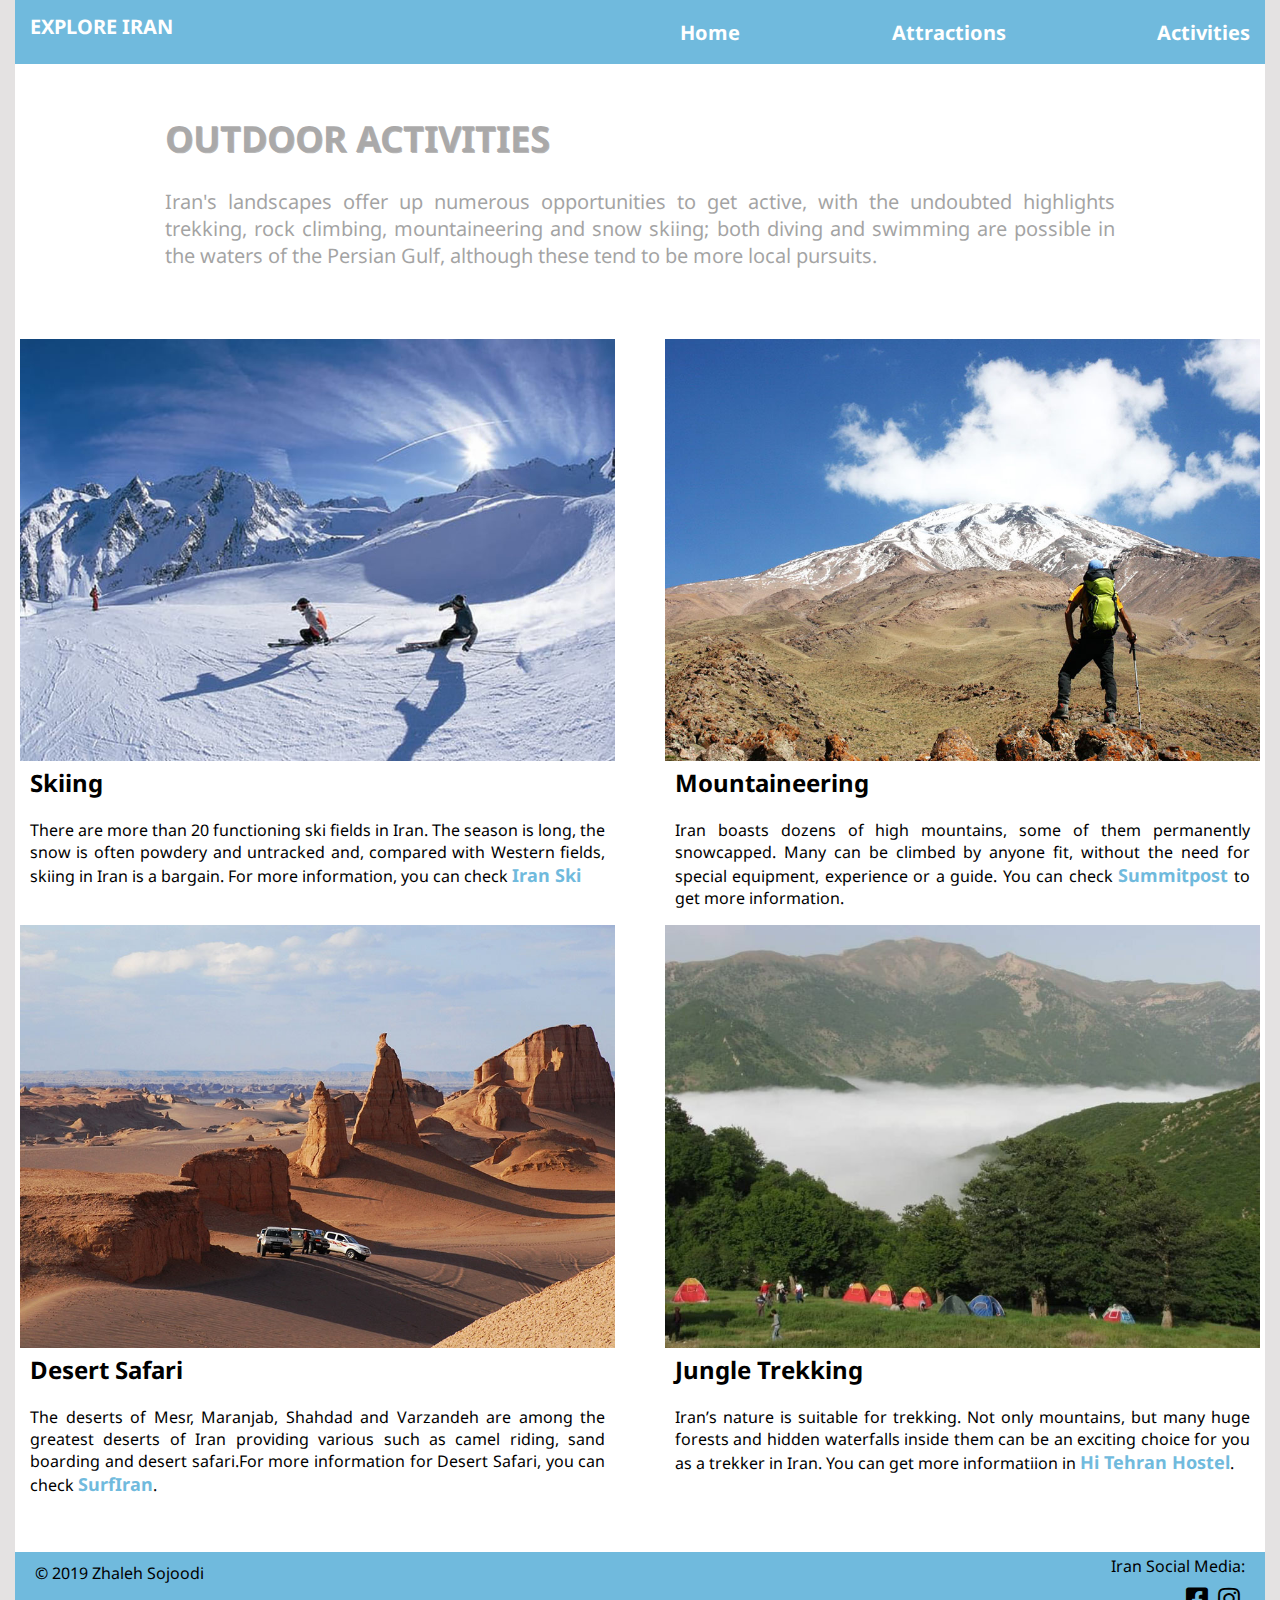
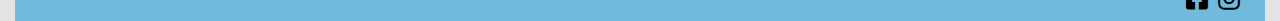
<file: activities.html>
<!DOCTYPE html>
<html lang="en">
<head>
    <meta charset="UTF-8">
    <meta name="viewport" content="width=device-width, initial-scale=1.0">
    <meta http-equiv="X-UA-Compatible" content="ie=edge">
    <link href="https://fonts.googleapis.com/css?family=Noto+Sans&display=swap" rel="stylesheet">
    <link href="https://use.fontawesome.com/releases/v5.0.7/css/all.css" rel="stylesheet">
    <link rel="stylesheet" href="style/reset.css">
    <link rel="stylesheet" href="style/style.css">
    <title>Iran</title>
    <script src="https://ajax.googleapis.com/ajax/libs/jquery/3.4.1/jquery.min.js"></script>
    <script>
        $(function(){
            $('.banner').fadeIn(2000);
        });
    </script>
</head>
<body>
    <div class="wrapper">
        <header>
            <div class="top-bar">
                <h1><a href="index.html">EXPLORE IRAN</a></h1>
                <button class="nav-button" id="nav-button">
                       <span class="hamburger-icon">&#9776;</span>
                        <span class="sr-only">Menu</span>
                </button>
                <nav>
                    <ul>
                        <li><a href="index.html">Home</a></li>
                        <li><a href="heritage-attractions.html">Attractions</a></li>
                        <li><a href="activities.html">Activities</a></li>
                    </ul>
                </nav>
             </div>
        </header>
        <div class= "page-content">
            <main>
                <div class="banner info-text second">
                    <h1>OUTDOOR ACTIVITIES</h1>
                    <p>Iran's landscapes offer up numerous opportunities to get active, with the undoubted highlights trekking, rock climbing, mountaineering and snow skiing; both diving and swimming are possible in the waters of the Persian Gulf, although these tend to be more local pursuits.</p>
                </div>
                <section class="activities">
                    <article class="activity">
                        <div class="activity-image"><img src="images/activities/skiing.jpg"  alt="ski in Dizin"></div>
                       <div class="activity-content">
                            <h2>Skiing</h2>
                            <p>There are more than 20 functioning ski fields in Iran. The season is long, the snow is often powdery and untracked and, compared with Western fields, skiing in Iran is a bargain. For more information, you can check <a href="http://iranski.com/">Iran Ski</a></p>
                       </div>
                    </article>
                    <article class="activity">
                        <div class="activity-image"><img src="images/activities/mountaineering.jpg"  alt="Damavand mountain"></div>
                        <div class="activity-content">
                            <h2>Mountaineering</h2>
                            <p>Iran boasts dozens of high mountains, some of them permanently snowcapped. Many can be climbed by anyone fit, without the need for special equipment, experience or a guide. You can check <a href="https://www.summitpost.org/object_list.php?object_name=Iran">Summitpost</a> to get more information.</p>
                        </div>
                    </article>
                    <article class="activity">
                        <div class="activity-image"><img src="images/activities/desert-safari.jpg"  alt="safari in Shahdad-kalut desert"></div>
                        <div class="activity-content">
                            <h2>Desert Safari</h2>
                            <p>The deserts of Mesr, Maranjab, Shahdad and Varzandeh are among the greatest deserts of Iran providing various such as camel riding, sand boarding and desert safari.For more information for Desert Safari, you can check <a href="https://surfiran.com/iran-tours/iran-desert-safari-4x4-iran-desert-tour/">SurfIran</a>. </p>
                        </div>
                    </article>
                    <article class="activity">
                        <div class="activity-image"><img src="images/activities/jungle-trekking.jpg"  alt="trekking in north of Iran forest"></div>
                        <div class="activity-content">
                            <h2>Jungle Trekking</h2>
                            <p>Iran’s nature is suitable for trekking. Not only mountains, but many huge forests and hidden waterfalls inside them can be an exciting choice for you as a trekker in Iran. You can get more informatiion in <a href="https://www.hitehranhostel.com/trekking-iran/">Hi Tehran Hostel</a>. </p>
                        </div>
                    </article>
                </section>
            </main>
            <footer>
                <p>&copy; 2019 Zhaleh Sojoodi</p>
                <div class="social-media">
                    <p>Iran Social Media:</p>
                    <a href="https://www.instagram.com/mustseeiran/"><i class="fab fa-instagram"></i></a>
                    <a href="https://www.facebook.com/MustSeeIran1/"><i class="fab fa-facebook-square"></i></a>
                </div>
            </footer>
        </div>
    </div>
    <script src="scripts/jquery-3.4.1.min.js"></script>
    <script src="scripts/jquery.cycle2.min.js"></script>
    <script src="scripts/script.js"></script>   
</body>
</html>
</file>
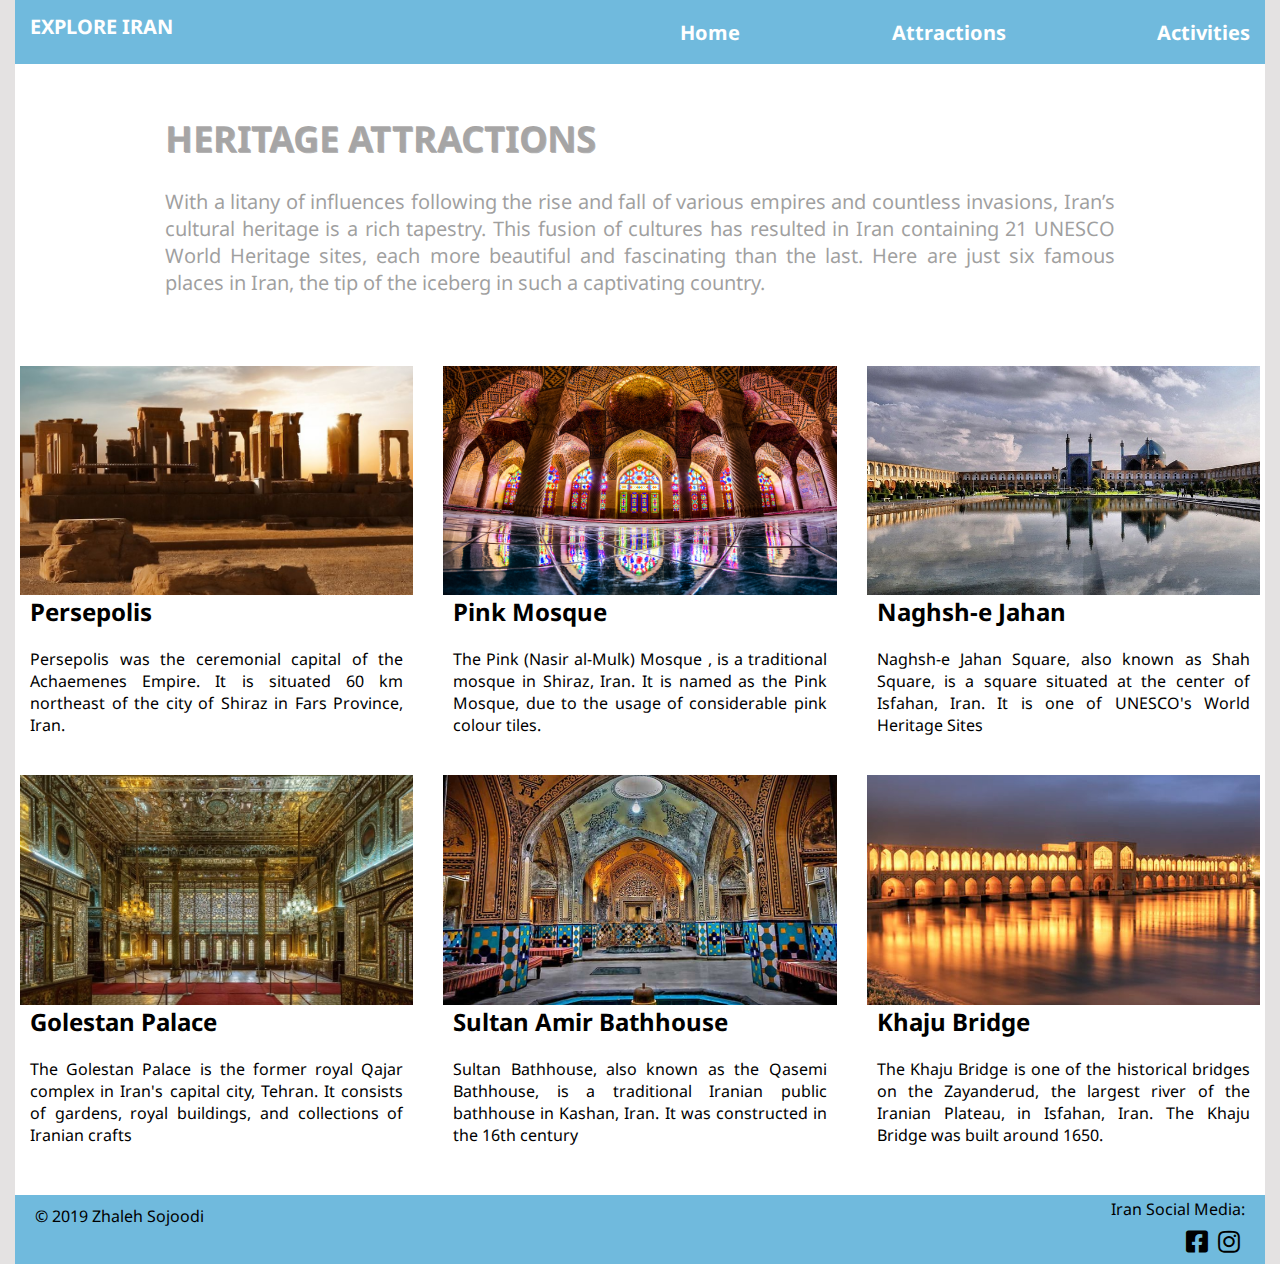
<file: heritage-attractions.html>
<!DOCTYPE html>
<html lang="en">
<head>
    <meta charset="UTF-8">
    <meta name="viewport" content="width=device-width, initial-scale=1.0">
    <meta http-equiv="X-UA-Compatible" content="ie=edge">
    <link href="https://fonts.googleapis.com/css?family=Noto+Sans&display=swap" rel="stylesheet">
    <link href="https://use.fontawesome.com/releases/v5.0.7/css/all.css" rel="stylesheet">
    <link rel="stylesheet" href="style/reset.css">
    <link rel="stylesheet" href="style/style.css">
    <title>Iran</title>
    <script src="https://ajax.googleapis.com/ajax/libs/jquery/3.4.1/jquery.min.js"></script>
    <script>
        $(function(){
            $('.banner').fadeIn(2000); 
        });
    </script>
</head>
<body>
    <div class="wrapper">
        <header>
            <div class="top-bar">
                <h1><a href="index.html">EXPLORE IRAN</a></h1>
                <button class="nav-button" id="nav-button">
                    <span class="hamburger-icon">&#9776;</span>
                    <span class="sr-only">Menu</span>
                </button>
                <nav>
                    <ul>
                        <li><a href="index.html">Home</a></li>
                        <li><a href="heritage-attractions.html">Attractions</a></li>
                        <li><a href="activities.html">Activities</a></li>
                    </ul>
                </nav>
            </div>
        </header>
        <div class="page-content-wrap">
        <main>
            <div class=" banner info-text">
                <h1>HERITAGE Attractions</h1>
                          
                <p>With a litany of influences following the rise and fall of various empires and
                countless invasions, Iran’s cultural heritage is a rich tapestry. This fusion of
                cultures has resulted in Iran containing 21 UNESCO World
                Heritage sites, each more beautiful and fascinating than the last. Here are just
                six famous places in Iran, the tip of the iceberg in such a captivating country.</p>
            </div>
            <section class="sites">
                <article class = "site">
                    <div class="site-image"><a href="https://en.wikipedia.org/wiki/Persepolis"><img src="images/heritage/persepolis.jpg" alt="Persepolis in Shiraz"></a></div>
                    <div class="site-content">
                    <h2>Persepolis</h2>
                     <p>Persepolis was the ceremonial capital of the Achaemenes Empire. It is situated 60 km northeast of the city of Shiraz in Fars Province, Iran.</p>
                    </div>
                </article>
                <article class = "site">
                    <div class="site-image"><a href="https://en.wikipedia.org/wiki/Nasir-ol-molk_Mosque"><img src="images/heritage/pink-mosque.jpg" alt="a mosque in Shiraz"></a></div>
                    <div class="site-content">
                    <h2>Pink Mosque</h2>
                     <p>The Pink &#40;Nasir al-Mulk&#41; Mosque , is a traditional mosque in Shiraz, Iran. It is named as the Pink Mosque, due to the usage of considerable pink colour tiles.</p>
                    </div>
                </article>
                <article class = "site">
                    <div class="site-image"><a href="https://en.wikipedia.org/wiki/Naqsh-e_Jahan_Square"><img src="images/heritage/naghshe-jahan.jpg" alt="Naghsh-e jahan square in Isfahan"></a></div>
                    <div class="site-content">
                    <h2>Naghsh-e Jahan</h2>
                    <p>Naghsh-e Jahan Square, also known as Shah Square, is a square situated at the center of Isfahan, Iran. It is one of UNESCO's World Heritage Sites</p>
                    </div>
                </article>
                <article class = "site">
                    <div class="site-image"><a href="https://en.wikipedia.org/wiki/Golestan_Palace"><img src="images/heritage/golestan_palace.jpg" alt="a palace in Tehran"></a></div>
                    <div class="site-content">
                    <h2>Golestan Palace</h2>
                     <p>The Golestan Palace is the former royal Qajar complex in Iran's capital city, Tehran. It consists of gardens, royal buildings, and collections of Iranian crafts</p>
                    </div>
                </article>
                <article class = "site">
                    <div class="site-image"><a href="https://en.wikipedia.org/wiki/Sultan_Amir_Ahmad_Bathhouse"><img src="images/heritage/bathhouse.jpg" alt="beutiful bath in Kashan"></a></div>
                    <div class="site-content">
                    <h2>Sultan Amir Bathhouse</h2>
                    <p>Sultan Bathhouse, also known as the Qasemi Bathhouse, is a traditional Iranian public bathhouse in Kashan, Iran. It was constructed in the 16th century</p>
                    </div>
                </article>
                <article class = "site">
                    <div class="site-image"><a href="https://en.wikipedia.org/wiki/Khaju_Bridge"><img src="images/heritage/khaju_bridge.jpg" alt="bridge in Isfahan"></a></div>
                    <div class="site-content">
                    <h2>Khaju Bridge</h2>
                    <p>The Khaju Bridge is one of the historical bridges on the Zayanderud, the largest river of the Iranian Plateau, in Isfahan, Iran. The Khaju Bridge was built around 1650. </p>
                    </div>
                </article>
            </section>
        </main>
        <footer>
            <p>&copy; 2019 Zhaleh Sojoodi</p>
            <div class="social-media">
                <p>Iran Social Media:</p>
                <a href="https://www.instagram.com/mustseeiran/"><i class="fab fa-instagram"></i></a>
                <a href="https://www.facebook.com/MustSeeIran1/"><i class="fab fa-facebook-square"></i></a>
            </div>
        </footer>
    </div>
    </div>
    <script src="scripts/jquery-3.4.1.min.js"></script>
    <script src="scripts/jquery.cycle2.min.js"></script>
    <script src="scripts/script.js"></script>
</body>
</html>
</file>
<file: style/style.css>
*,
*:before,
*:after {
    box-sizing: border-box;
}
body{
    font-family: 'Noto Sans', sans-serif;
    background-color: rgb(228, 226, 226);
   
}
hr{
    margin:0;
}
img{
    max-width:100%;
}
a{
    text-decoration: none;
    color:rgb(112, 186, 221);
    font-size:18px;
    font-weight: bold;
}
a:hover{
    color:rgb(8, 72, 102);
    text-transform: uppercase;
}
li{
    list-style: none;
}
p{
    text-align: justify;
}
.wrapper{
    margin:0 auto;
    max-width:1250px;
    background-color: white;
}

/**************************navigation***************************/
.top-bar a{
    font-size:20px;
    font-weight:bold;
    color:white;
}
.top-bar a:hover{
    color:rgb(2, 44, 63);
}
.top-bar{
    display:flex;
    flex-wrap:wrap;
    justify-content: space-between;
    align-items: center;
    width:100%;
    background-color: rgb(112, 186, 221);
    padding:0 15px;
}
.nav-button{
    background-color:  rgb(112, 186, 221);
    border:none;
    cursor:pointer;
    font-size:36px;
    width:50px;
    height:50px;
    color:white;
}
.top-bar nav{
    display:none;
}
.show .top-bar nav{
    display:block;
    width:100%;
}
.sr-only{
    position:absolute;
    border:0;
    overflow:hidden;
    clip: rect(0,0,0,0);
    width:1px;
    height:1px;
    margin:-1px;
    padding:0;
}
/**********************************************************/
.banner{
    display:none;
}
.banner h1 {
    font-size:25px;
    text-transform: uppercase;
    text-shadow: -1px -1px 0px rgba(255,255,255,0.3), 1px 1px 0px rgba(0,0,0,0.8);
    color:rgb(20, 16, 16);
    text-transform: uppercase;
}
.info-text{
    padding:20px 35px;;
    font-size: 16px;
}
.iran-slider{
    position:relative;
    padding:50px 0;
}
.prev,.next{
    display:block;
    background:none;
    border:none;
    position:absolute;
    cursor:pointer;
    z-index:999;
    width:40px;
    top:50%;
}
.prev{
	left:20px;
}
.next{
	right:20px;
}
.iran-slider-th-container{
    display:none;
}
table caption{
    padding:20px;
    text-align: center;
}
table caption a{
    font-size:20px;;
}
table {
    margin:0 auto;
    text-align:center;
    width:90%;
}
table tr th{
    background-color: rgb(199, 224, 245);
    font-size:16px;
}
table tr td{
    font-size:16px;
}
table tr:nth-of-type(odd){
    background-color: rgb(201, 224, 243);
}
.sites{
    display:grid;
    margin:0 auto;
    grid-template-columns: repeat(auto-fill, minmax(300px, 1fr));
    grid-gap: 30px;
    padding:0 5px;
}
.site{
    position: relative;
    margin-bottom:150px;
}
.site:before {
    content: "";
    display: inline-block;
    width: 1px;
    height: 1px;
    padding-bottom: calc(100% / (7 / 4) );
}
.site-image img {
    width:100%;
    height:100%;
    position:absolute;
    left:0;
    bottom:0;
    object-fit: cover;
}
.site-image {
    width:100%;
    height:100%;
    position:absolute;
    left:0;
    bottom:0;
    object-fit: cover;
}
.site-content {
    position: absolute;
    top:100%;
    left: 0;
    width: 100%;
    padding:0 10px 40px;
}
.sites:last-child .site-content{
    padding-bottom: 0;
}
.activities{
    padding:0 5px;
}
.activity-content{
    padding:0 10px 40px;
}
.activities :last-child .activity-content{
    padding-bottom:0;
}
footer{
    margin-top:40px;
    padding:10px 20px;
    background-color: rgb(112, 186, 221);
}
.social-media{
    line-height:0.5;
}
.social-media a{
    color:black;
    font-size:20px;
    padding:0 5px;
}

/**********************************************************/
@media(min-width : 620px) {
    /*style of first page*/
    /*header*/
    .top-bar{
        width:auto;
    }
    .nav-button {
		display:none;
	}
	.top-bar nav{
		display:block;
        width:55%;
	}
	.top-bar ul{
		display:flex;
		justify-content: space-between;
    }
    /*main*/
    .statistics{
        display:flex;
        flex-wrap: wrap;
        flex:1;
        justify-content:space-between;
    }
    table tr th{
        padding:20px;
    }
    table{
        width:55%;
        align-self: center;
        order:-1;
    }
    .statistics{
        margin-top:50px;
    }
    .statistics article{
        width:43%;
        padding-top:50px;
    }
    footer{
        display: flex;
        justify-content: space-between;
    }
    .social-media a{
        float:right;
        font-size: 25px;
    }
    .activities{
        display:flex;
        flex-wrap: wrap;
        justify-content: space-between;
    }
    .activity{
        width:48%;
    }
    .activity:nth-of-type(1){
        margin-bottom: 20px;
    }
    .activity-content{
        padding:0 10px;
    }
}
/***************************************************************/ 
@media(min-width :750px) {
    .top-bar nav{
        width:50%;
    }
    .banner h1{
        font-size:36px;
    }
    .info-text{
        padding:50px 150px;
        font-size: 20px;
    }
    .tehran{
        display:flex;
        flex-wrap:wrap;
        justify-content:space-around;
        flex:1;
    }
    .tehran article{
        width:43%;
        order:-1;
        padding:0 15px;
        align-self: center;
    }
    .tehran-image{
        width:55%;
    }
    .statistics article{
        width:43%;
        padding: 50px 20px;
    }
    
}
</file>
